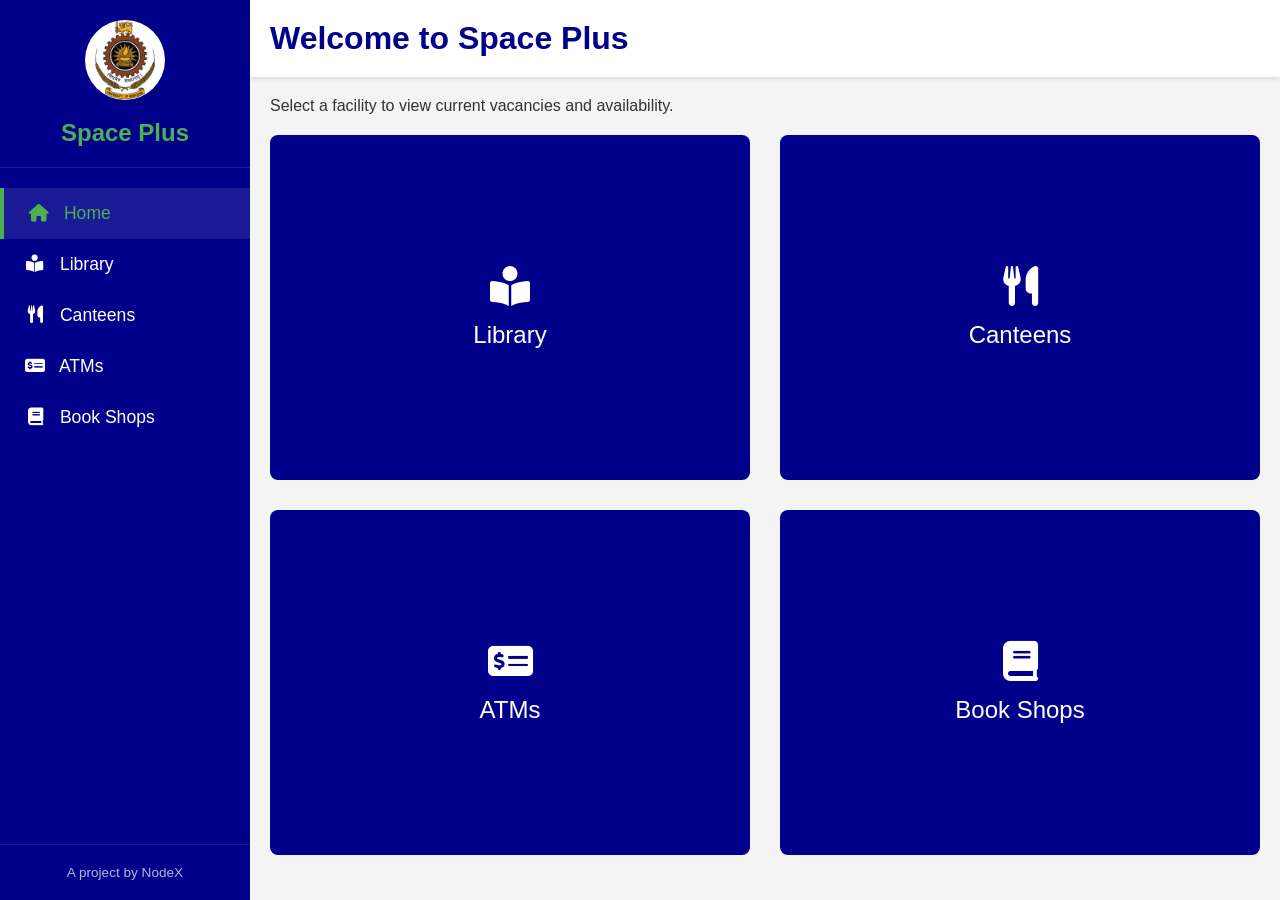
<file: Sample web site/index.html>
<!DOCTYPE html>
<html lang="en">
<head>
    <meta charset="UTF-8">
    <meta name="viewport" content="width=device-width, initial-scale=1.0">
    <title>University Vacancy Tracker</title>
    <link rel="stylesheet" href="style.css">
    <link href="https://cdnjs.cloudflare.com/ajax/libs/font-awesome/6.0.0/css/all.min.css" rel="stylesheet">
</head>
<body>
    <div class="app-container">
        <!-- Sidebar Navigation -->
        <nav class="sidebar">
            <div class="sidebar-header">
                <img src="images.jpeg" alt="Space Plus Logo" class="sidebar-logo">
                <h2>Space Plus</h2>
            </div>
            <ul class="nav-links">
                <li><a href="#" data-target="home" class="active"><i class="fas fa-home"></i> Home</a></li>
                <li><a href="#" data-target="library"><i class="fas fa-book-reader"></i> Library</a></li>
                <li><a href="#" data-target="canteen"><i class="fas fa-utensils"></i> Canteens</a></li>
                <li><a href="#" data-target="atm"><i class="fas fa-money-check-alt"></i> ATMs</a></li>
                <li><a href="#" data-target="bookshop"><i class="fas fa-book"></i> Book Shops</a></li>
            </ul>
            <div class="sidebar-footer">A project by NodeX</div>
        </nav>

        <!-- Main Content Area -->
        <main class="main-content">
            <header class="topbar">
                <h1 id="page-title">Home</h1>
            </header>
            
            <div class="content-area" id="content-area">
                <!-- Content will be injected here by app.js -->
            </div>
        </main>
    </div>

    <script src="app.js"></script>
</body>
</html>
</file>
<file: Sample web site/style.css>
:root {
    --primary-blue: #00008B;
    --primary-green: #4CAF50;
    --white: #FFFFFF;
    --light-gray: #f4f4f4;
    --text-dark: #333333;
}

* {
    margin: 0;
    padding: 0;
    box-sizing: border-box;
    font-family: 'Segoe UI', Tahoma, Geneva, Verdana, sans-serif;
}

body {
    background-color: var(--light-gray);
    color: var(--text-dark);
}

.app-container {
    display: flex;
    min-height: 100vh;
}

/* Sidebar */
.sidebar {
    width: 250px;
    background-color: var(--primary-blue);
    color: var(--white);
    display: flex;
    flex-direction: column;
}

.sidebar-header {
    padding: 20px;
    text-align: center;
    border-bottom: 1px solid rgba(255, 255, 255, 0.1);
}

.sidebar-logo {
    width: 80px;
    height: 80px;
    border-radius: 50%;
    margin-bottom: 15px;
    object-fit: cover;
}

.sidebar-header h2 {
    color: var(--primary-green);
    font-size: 1.5rem;
}

.nav-links {
    list-style: none;
    margin-top: 20px;
}

.nav-links li {
    width: 100%;
}

.nav-links a {
    display: block;
    padding: 15px 25px;
    color: var(--white);
    text-decoration: none;
    font-size: 1.1rem;
    transition: 0.3s;
}

.nav-links a i {
    margin-right: 10px;
    width: 20px;
    text-align: center;
}

.nav-links a:hover, .nav-links a.active {
    background-color: rgba(255, 255, 255, 0.1);
    color: var(--primary-green);
    border-left: 4px solid var(--primary-green);
}

.sidebar-footer {
    margin-top: auto;
    padding: 20px;
    text-align: center;
    font-size: 0.85rem;
    color: rgba(255, 255, 255, 0.7);
    border-top: 1px solid rgba(255, 255, 255, 0.1);
}

/* Main Content */
.main-content {
    flex: 1;
    display: flex;
    flex-direction: column;
}

.topbar {
    background-color: var(--white);
    padding: 20px;
    box-shadow: 0 2px 5px rgba(0,0,0,0.1);
}

.topbar h1 {
    color: var(--primary-blue);
}

.content-area {
    padding: 20px;
    flex: 1;
    overflow-y: auto;
}

/* Cards Grid */
.dashboard-grid {
    display: grid;
    grid-template-columns: repeat(auto-fit, minmax(300px, 1fr));
    gap: 20px;
}

.card {
    background-color: var(--white);
    border-radius: 8px;
    padding: 20px;
    box-shadow: 0 4px 6px rgba(0,0,0,0.1);
    border-top: 4px solid var(--primary-blue);
}

.card-header {
    display: flex;
    justify-content: space-between;
    align-items: center;
    margin-bottom: 15px;
    border-bottom: 1px solid var(--light-gray);
    padding-bottom: 10px;
}

.card-header h3 {
    color: var(--primary-blue);
}

.status-badge {
    padding: 5px 10px;
    border-radius: 20px;
    font-size: 0.85rem;
    font-weight: bold;
}

.status-open {
    background-color: #d4edda;
    color: #155724;
}

.status-closed {
    background-color: #f8d7da;
    color: #721c24;
}

/* Stats */
.stat-row {
    display: flex;
    justify-content: space-between;
    margin-bottom: 10px;
    font-size: 1.1rem;
}

.stat-label {
    font-weight: bold;
    color: #555;
}

.stat-value {
    font-weight: bold;
    color: var(--primary-blue);
}

.stat-value.available {
    color: #28a745;
}

/* Home Buttons */
.home-menu {
    display: grid;
    grid-template-columns: 1fr 1fr;
    grid-template-rows: 1fr 1fr;
    gap: 30px;
    margin-top: 20px;
    height: calc(100vh - 180px);
}

.home-btn {
    background-color: var(--primary-blue);
    color: var(--white);
    border: none;
    padding: 30px;
    border-radius: 8px;
    font-size: 1.5rem;
    cursor: pointer;
    transition: 0.3s;
    display: flex;
    flex-direction: column;
    align-items: center;
    justify-content: center;
    gap: 15px;
    text-decoration: none;
}

.home-btn:hover {
    background-color: var(--primary-green);
    color: var(--primary-blue);
    transform: translateY(-5px);
    box-shadow: 0 6px 12px rgba(0,0,0,0.15);
}

.home-btn i {
    font-size: 2.5rem;
}

/* Progress bar for occupancy */
.progress-container {
    width: 100%;
    background-color: #e9ecef;
    border-radius: 4px;
    margin-top: 10px;
    height: 10px;
    overflow: hidden;
}

.progress-bar {
    height: 100%;
    background-color: var(--primary-blue);
    transition: width 0.5s ease;
}
</file>
